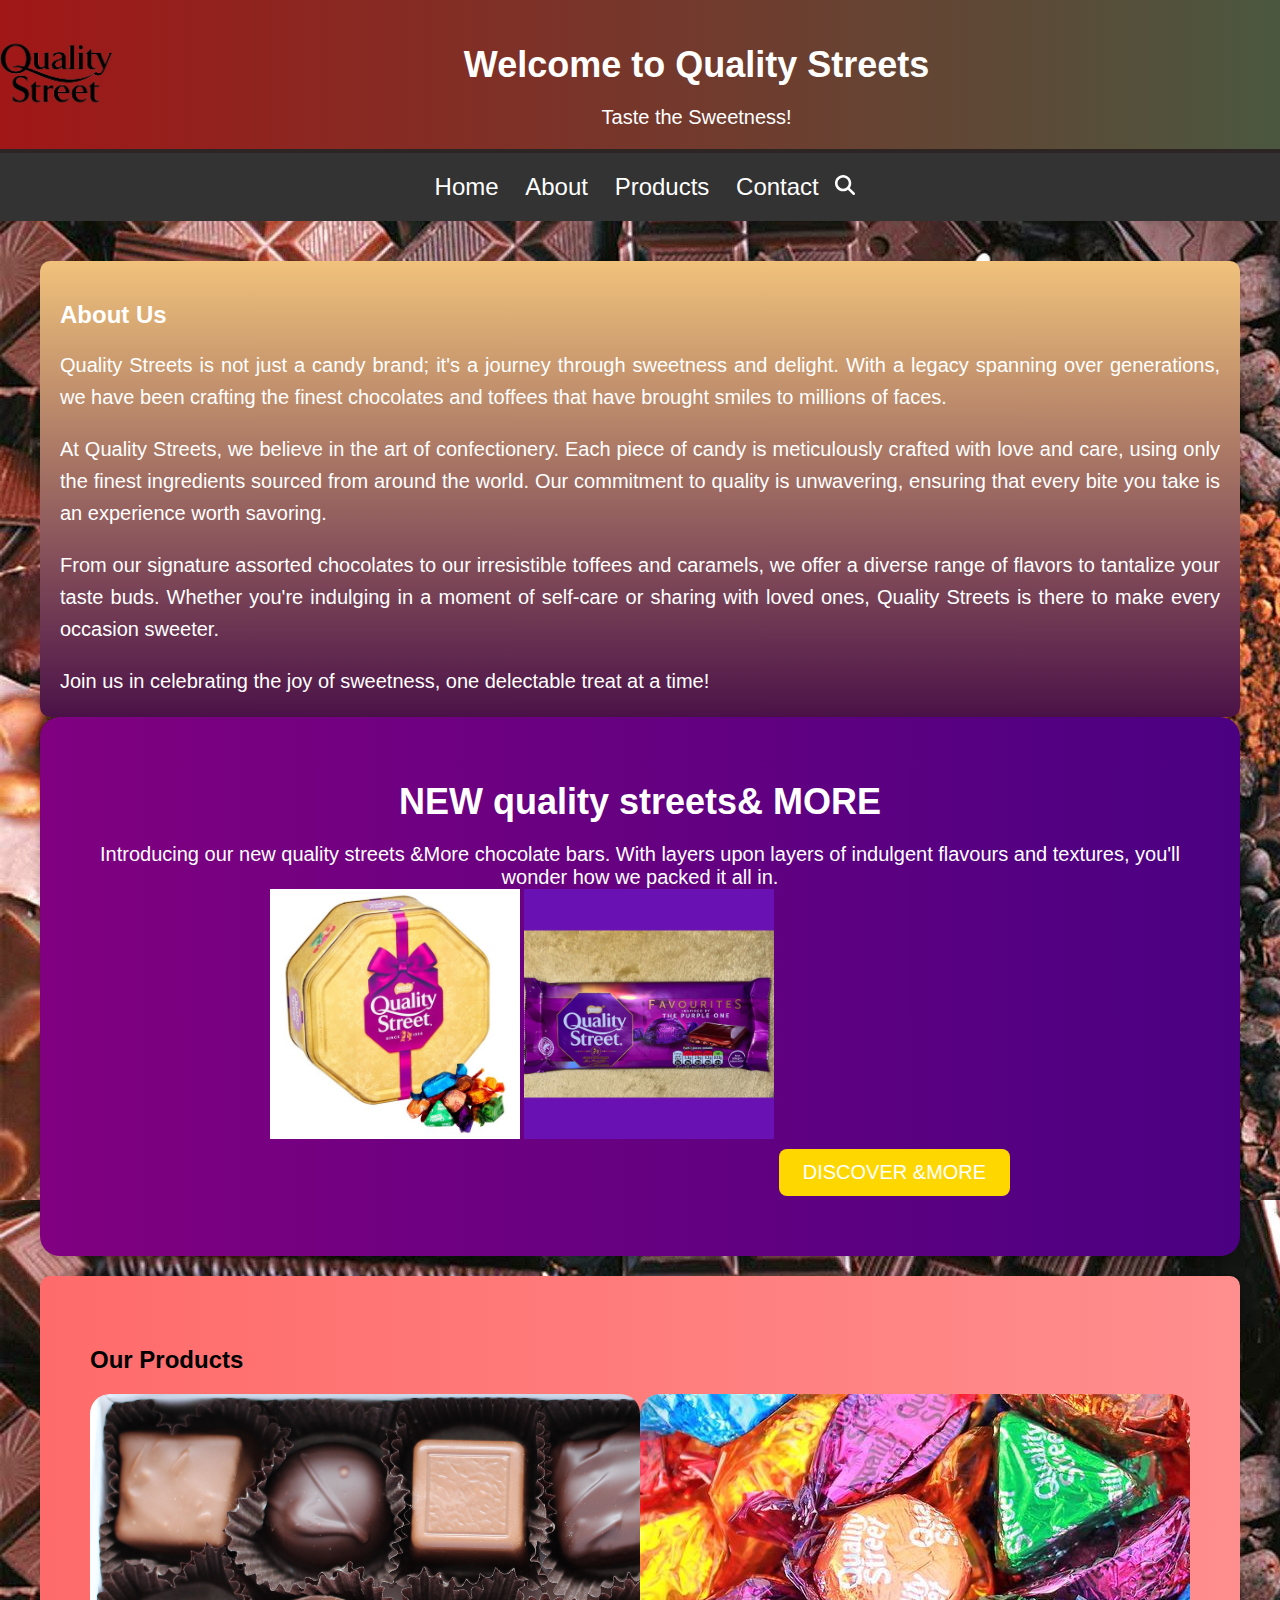
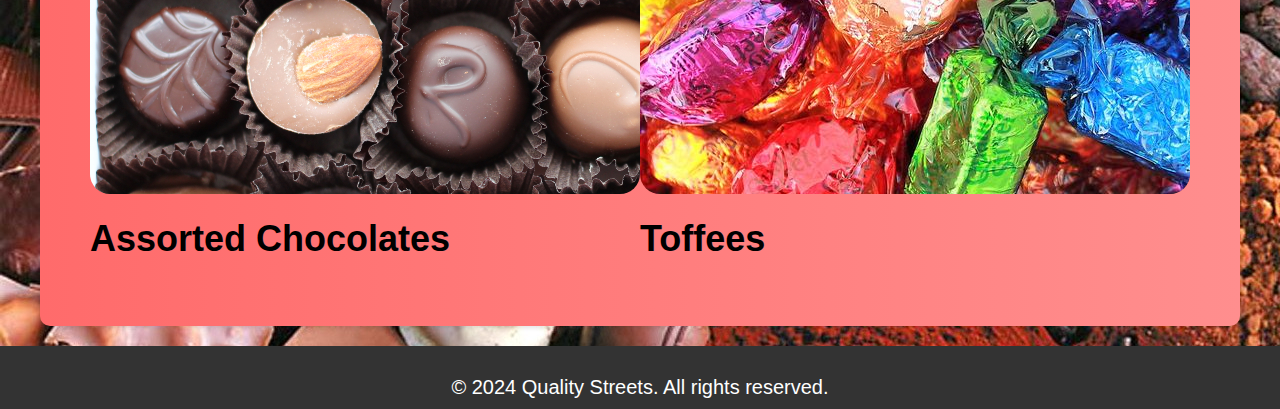
<file: index.html>
<!-- <!DOCTYPE html>
<html lang="en">
<head>
  <meta charset="UTF-8">
  <meta name="viewport" content="width=device-width, initial-scale=1.0">
  <title>Quality Streets</title>
  <link rel="stylesheet" href="style.css">
</head>
<body>
  <header>
    <div class="logo">
      <img src="OIP.jpeg" alt="Quality Streets Logo">
    </div>
    <div class="header-content">
      <h1>Welcome to Quality Streets</h1>
      <p>Taste the Sweetness!</p>
    </div>
  </header>
  <nav>
    <a href="#">Home</a>
    <a href="#">About</a>
    <a href="#">Products</a>
    <a href="#">Contact</a>
  </nav>
  <div class="container">
    <div class="about-section">
      <h2>About Us</h2>
      <div class="about-description">
        <p>Quality Streets is not just a candy brand; it's a journey through sweetness and delight. With a legacy spanning over generations, we have been crafting the finest chocolates and toffees that have brought smiles to millions of faces.</p>
        <p>At Quality Streets, we believe in the art of confectionery. Each piece of candy is meticulously crafted with love and care, using only the finest ingredients sourced from around the world. Our commitment to quality is unwavering, ensuring that every bite you take is an experience worth savoring.</p>
        <p>From our signature assorted chocolates to our irresistible toffees and caramels, we offer a diverse range of flavors to tantalize your taste buds. Whether you're indulging in a moment of self-care or sharing with loved ones, Quality Streets is there to make every occasion sweeter.</p>
        <p>Join us in celebrating the joy of sweetness, one delectable treat at a time!</p>
      </div>
    </div>
    <div class="products-section">
      <h2>Our Products</h2>
      <ul>
        <li>Assorted Chocolates</li>
        <li>Toffees</li>
        <li>Caramel Swirls</li>
        <li>Fruit Cremes</li>
        <li>Fudge</li>
      </ul>
    </div>
  </div>
  <footer>
    <p>&copy; 2024 Quality Streets. All rights reserved.</p>
  </footer>
</body>
</html> -->


<!DOCTYPE html>
<html lang="en">
<head>
  <meta charset="UTF-8">
  <meta name="viewport" content="width=device-width, initial-scale=1.0">
  <title>Quality Streets</title>
  <link rel="stylesheet" href="style.css">
</head>
<body>
  <header>
    <div class="logo">
      <img src="OIP.png" alt="Quality Streets Logo">
    </div>
    <div class="header-content">
      <h1>Welcome to Quality Streets</h1>
      <p>Taste the Sweetness!</p>
    </div>
  </header>
  <nav>
    <a href="index.html">Home</a>
    <a href="#">About</a>
    <a href="#">Products</a>
    <a href="contact.html">Contact</a>
    <svg xmlns="http://www.w3.org/2000/svg" viewBox="0 0 512 512"><!--!Font Awesome Free 6.5.1 by @fontawesome - https://fontawesome.com License - https://fontawesome.com/license/free Copyright 2024 Fonticons, Inc.--><path d="M416 208c0 45.9-14.9 88.3-40 122.7L502.6 457.4c12.5 12.5 12.5 32.8 0 45.3s-32.8 12.5-45.3 0L330.7 376c-34.4 25.2-76.8 40-122.7 40C93.1 416 0 322.9 0 208S93.1 0 208 0S416 93.1 416 208zM208 352a144 144 0 1 0 0-288 144 144 0 1 0 0 288z"/></svg>
  </nav>
  <div class="container">
    <div class="about-section">
      <h2>About Us</h2>
      <div class="about-description">
        <p>Quality Streets is not just a candy brand; it's a journey through sweetness and delight. With a legacy spanning over generations, we have been crafting the finest chocolates and toffees that have brought smiles to millions of faces.</p>
        <p>At Quality Streets, we believe in the art of confectionery. Each piece of candy is meticulously crafted with love and care, using only the finest ingredients sourced from around the world. Our commitment to quality is unwavering, ensuring that every bite you take is an experience worth savoring.</p>
        <p>From our signature assorted chocolates to our irresistible toffees and caramels, we offer a diverse range of flavors to tantalize your taste buds. Whether you're indulging in a moment of self-care or sharing with loved ones, Quality Streets is there to make every occasion sweeter.</p>
        <p>Join us in celebrating the joy of sweetness, one delectable treat at a time!</p>
      </div>
    </div>
    <div class="banner">
        <h1>NEW quality streets& MORE</h1>
        <p>Introducing our new quality streets &More chocolate bars. With layers upon layers of indulgent flavours and textures, you'll wonder how we packed it all in.</p>
        <img src="new1.jpeg" alt="error">
        <img src="new 2.jpg" alt="error">
        <button>DISCOVER &MORE</button>
    </div>
    <div class="products-section">
      <h2>Our Products</h2>
      <div class="first_img"><h1>Assorted Chocolates</h1></div>
      <div class="second_img"><h1>Toffees</h1></div>
      <div class="third_img"></div>
      <div class="fourth_img"></div>
    </div>
  </div>
  <footer>
    <p>&copy; 2024 Quality Streets. All rights reserved.</p>
  </footer>
</body>
</html>
</file>
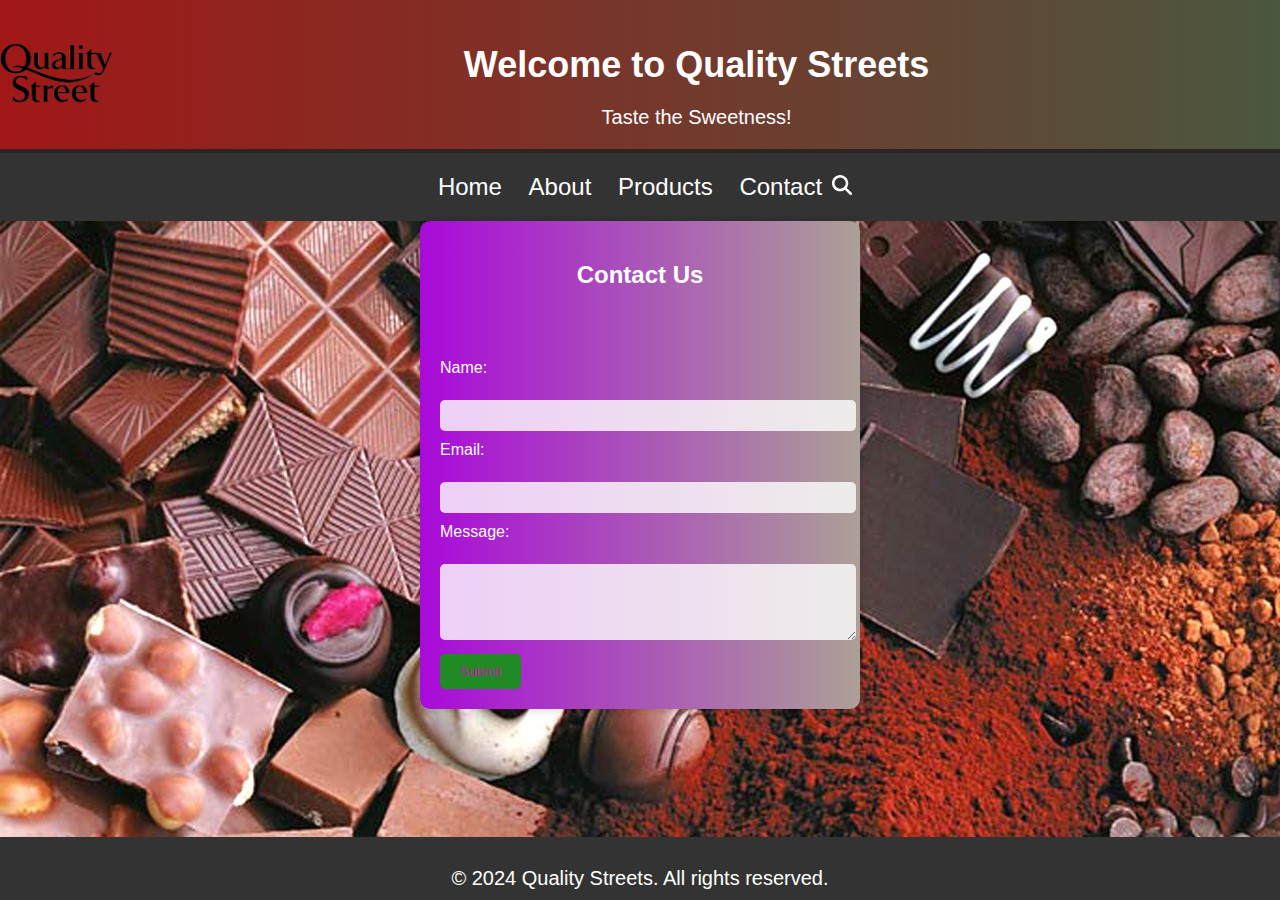
<file: contact.html>
<!DOCTYPE html>
<html lang="en">
<head>
    <meta charset="UTF-8">
    <meta name="viewport" content="width=device-width, initial-scale=1.0">
    <title>Contact Us</title>
    <link rel="stylesheet" href="contact.css">
</head>
<body>
    <header>
        <div class="logo">
          <img src="OIP.png" alt="Quality Streets Logo">
        </div>
        <div class="header-content">
          <h1>Welcome to Quality Streets</h1>
          <p>Taste the Sweetness!</p>
        </div>
      </header>
      <nav>
        <a href="index.html">Home</a>
        <a href="#">About</a>
        <a href="#">Products</a>
        <a href="contact.html">Contact</a><svg xmlns="http://www.w3.org/2000/svg" viewBox="0 0 512 512"><!--!Font Awesome Free 6.5.1 by @fontawesome - https://fontawesome.com License - https://fontawesome.com/license/free Copyright 2024 Fonticons, Inc.--><path d="M416 208c0 45.9-14.9 88.3-40 122.7L502.6 457.4c12.5 12.5 12.5 32.8 0 45.3s-32.8 12.5-45.3 0L330.7 376c-34.4 25.2-76.8 40-122.7 40C93.1 416 0 322.9 0 208S93.1 0 208 0S416 93.1 416 208zM208 352a144 144 0 1 0 0-288 144 144 0 1 0 0 288z"/></svg>
      </nav>
    <div class="contact-form">
        <h2>Contact Us</h2>
        <form action="#" method="post">
          <label for="name">Name:</label><br>
          <input type="text" id="name" name="name"><br>
          <label for="email">Email:</label><br>
          <input type="email" id="email" name="email"><br>
          <label for="message">Message:</label><br>
          <textarea id="message" name="message" rows="4"></textarea><br>
          <input type="submit" value="Submit">
        </form>
        </div>
        <footer>
            <p>&copy; 2024 Quality Streets. All rights reserved.</p>
          </footer>
</body>
</html>
</file>
<file: style.css>
body {
    font-family: Arial, sans-serif;
    margin: 0;
    padding: 0;
    background-color: #433737;
    background-image: url("62d16a3805854696da00d8b9f92f6c40_large.jpg");
}

header {
    background: linear-gradient(to right, #a11717, #4b573f);
    color: #fff;
    padding: 20px 0;
    text-align: center;
    border-bottom: 4px solid #2d2424;
    box-shadow: 0px 2px 4px rgba(0, 0, 0, 0.1);
    display: flex;
    align-items: center;
}

.logo img {
    height: 80px;
}

.header-content {
    flex-grow: 1;
}

h1 {
    font-size: 36px;
    margin-bottom: 10px;
}

p {
    font-size: 20px;
    margin-bottom: 0;
}

nav {
    background-color: #333;
    color: #fff;
    padding: 20px 0;
    text-align: center;
    font-size: 24px;
}

nav a {
    color: #fff;
    text-decoration: none;
    margin: 0 10px;
    transition: color 0.3s ease;
}

nav a:hover {
    color: #ff8c00;
}

.container {
    max-width: 1200px;
    margin: auto;
    padding: 20px;
}

.about-section {
    padding: 20px;
    background: linear-gradient(to bottom, #f0c27b, #4b1248);
    color: #fff;
    margin-top: 20px;
    border-radius: 10px;
    box-shadow: 0px 2px 4px rgba(0, 0, 0, 0.1);
}

.products-section {
    padding: 50px;
    background: linear-gradient(to right, #ff6b6b, #ff8e8e);
    margin-top: 20px;
    border-radius: 10px;
    box-shadow: 0px 2px 4px rgba(0, 0, 0, 0.1);
    height: 550px;
}

.products-section ul {
    list-style: none;
    padding: 0;
}

.products-section li {
    margin-bottom: 20px;
    display: flex;
    align-items: center;
}

.products-section img {
    height: 150px; /* Increased image size */
    margin-right: 20px;
}

.products-section li:last-child {
    margin-bottom: 0;
}

.about-description {
    text-align: justify;
    line-height: 1.6;
}

footer {
    background-color: #333;
    color: #fff;
    padding: 10px 0;
    text-align: center;
    position: relative;
    bottom: 0;
    width: 100%;
}

.about-section:hover {
    background: linear-gradient(to bottom, #4b1248, #f0c27b);
}

.products-section:hover {
    background-color: #f0f0f0;
}

.banner {
    background: linear-gradient(to right, #800080, #4b0082); /* Adding a color gradient */
    color: white;
    padding: 40px; /* Increased padding for more space */
    text-align: center;
    border-radius: 20px; /* Increased border radius for rounded corners */
    box-shadow: 0px 4px 8px rgba(0, 0, 0, 0.2); /* Increased shadow */
}

.banner img {
    width: 250px; /* Increased image size */
    margin-bottom: 40px; /* Increased space below the image */
}

.banner button {
    background-color: #FFD700;
    border: none;
    color: white;
    padding: 12px 24px; /* Increased button padding */
    text-align: center;
    text-decoration: none;
    display: inline-block;
    font-size: 20px; /* Increased font size */
    margin: 20px 0; /* Increased margin */
    cursor: pointer;
    border-radius: 8px; /* Added border radius */
    transition: background-color 0.3s ease; /* Add transition effect */
}

.banner button:hover {
    background-color: #FFA500; /* Change background color on hover */
}
.banner:hover {
    background: linear-gradient(to right, #4b0082, #800080); /* Change gradient colors on hover */
}
.banner img {
    width: 250px;
    margin-bottom: 40px;
    transition: transform 0.3s ease; /* Add transition effect */
}

.banner img:hover {
    transform: scale(1.1); /* Enlarge the image on hover */
}
.contact-form {
    background: linear-gradient(to right, #a90ad9, #aca097); /* Gradient background */
    padding: 20px;
    border-radius: 10px;
    box-shadow: 0 0 10px rgba(0, 0, 0, 0.2);
    margin: 0 auto;
    max-width: 400px;
    transition: transform 0.3s ease; /* Add transition effect */
  }
  
  .contact-form:hover {
    transform: scale(1.05); /* Enlarge the form on hover */
  }
  
  .contact-form h2 {
    text-align: center;
    margin-bottom: 20px;
    color: white; /* Text color */
  }
  
  .contact-form form {
    text-align: left;
  }
  
  .contact-form label {
    display: block;
    margin-bottom: 5px;
    color: white; /* Label text color */
  }
  
  .contact-form input[type="text"],
  .contact-form input[type="email"],
  .contact-form textarea {
    width: 100%;
    padding: 8px;
    margin-bottom: 10px;
    border: none;
    border-radius: 5px;
    background-color: rgba(255, 255, 255, 0.8); /* Semi-transparent white background */
  }
  
  .contact-form textarea {
    resize: vertical;
  }
  
  .contact-form input[type="submit"] {
    background-color: #208a24;
    color: rgb(207, 16, 172);
    border: none;
    padding: 10px 20px;
    border-radius: 5px;
    cursor: pointer;
    transition: background-color 0.3s ease; /* Add transition effect */
  }
  
  .contact-form input[type="submit"]:hover {
    background-color: #45a049; /* Change background color on hover */
  }
  .first_img{
    background-image: url(assorted_chocolates.jpg);
    width: 50%;
    height: 400px;
    border-radius: 20px;
    position: relative;
  }
.first_img h1{
    position: absolute;
    top: 400px;
}
.second_img{
    background-image: url(candy.jpg);
    width: 50%;
    height: 400px;
    border-radius: 20px;
    position: relative;
    left: 50%;
    top: -400px;
}
.second_img h1{
    position: absolute;
    top: 400px;
}
svg{
    fill: white;
    width: 20px;
}
</file>
<file: contact.css>
body {
    font-family: Arial, sans-serif;
    margin: 0;
    padding: 0;
    background-color: #433737;
    background-image: url("62d16a3805854696da00d8b9f92f6c40_large.jpg");
}
header {
    background: linear-gradient(to right, #a11717, #4b573f);
    color: #fff;
    padding: 20px 0;
    text-align: center;
    border-bottom: 4px solid #2d2424;
    box-shadow: 0px 2px 4px rgba(0, 0, 0, 0.1);
    display: flex;
    align-items: center;
}

.logo img {
    height: 80px;
}

.header-content {
    flex-grow: 1;
}

h1 {
    font-size: 36px;
    margin-bottom: 10px;
}

p {
    font-size: 20px;
    margin-bottom: 0;
}

nav {
    background-color: #333;
    color: #fff;
    padding: 20px 0;
    text-align: center;
    font-size: 24px;
}

nav a {
    color: #fff;
    text-decoration: none;
    margin: 0 10px;
    transition: color 0.3s ease;
}

nav a:hover {
    color: #ff8c00;
}
footer {
    background-color: #333;
    color: #fff;
    padding: 10px 0;
    text-align: center;
    position: relative;
    bottom: 0;
    width: 100%;
    position: fixed;
    bottom: 00px;
}

.contact-form {
    background: linear-gradient(to right, #a90ad9, #aca097); /* Gradient background */
    padding: 20px;
    border-radius: 10px;
    box-shadow: 0 0 10px rgba(0, 0, 0, 0.2);
    margin: 0 auto;
    max-width: 400px;
    transition: transform 0.3s ease; /* Add transition effect */
    display: flex;
    flex-direction: column;
    text-align: center;
    justify-content: center;
    gap: 50px;
    
}
  
  .contact-form:hover {
    transform: scale(1.05); /* Enlarge the form on hover */
  }
  
  .contact-form h2 {
    text-align: center;
    margin-bottom: 20px;
    color: white; /* Text color */
  }
  
  .contact-form form {
    text-align: left;
  }
  
  .contact-form label {
    display: block;
    margin-bottom: 5px;
    color: white; /* Label text color */
  }
  
  .contact-form input[type="text"],
  .contact-form input[type="email"],
  .contact-form textarea {
    width: 100%;
    padding: 8px;
    margin-bottom: 10px;
    border: none;
    border-radius: 5px;
    background-color: rgba(255, 255, 255, 0.8); /* Semi-transparent white background */
  }
  
  .contact-form textarea {
    resize: vertical;
  }
  
  .contact-form input[type="submit"] {
    background-color: #208a24;
    color: rgb(207, 16, 172);
    border: none;
    padding: 10px 20px;
    border-radius: 5px;
    cursor: pointer;
    transition: background-color 0.3s ease; /* Add transition effect */
  }
  
  .contact-form input[type="submit"]:hover {
    background-color: #45a049; /* Change background color on hover */
  }
  svg{
    fill: white;
    width: 20px;
}
</file>
